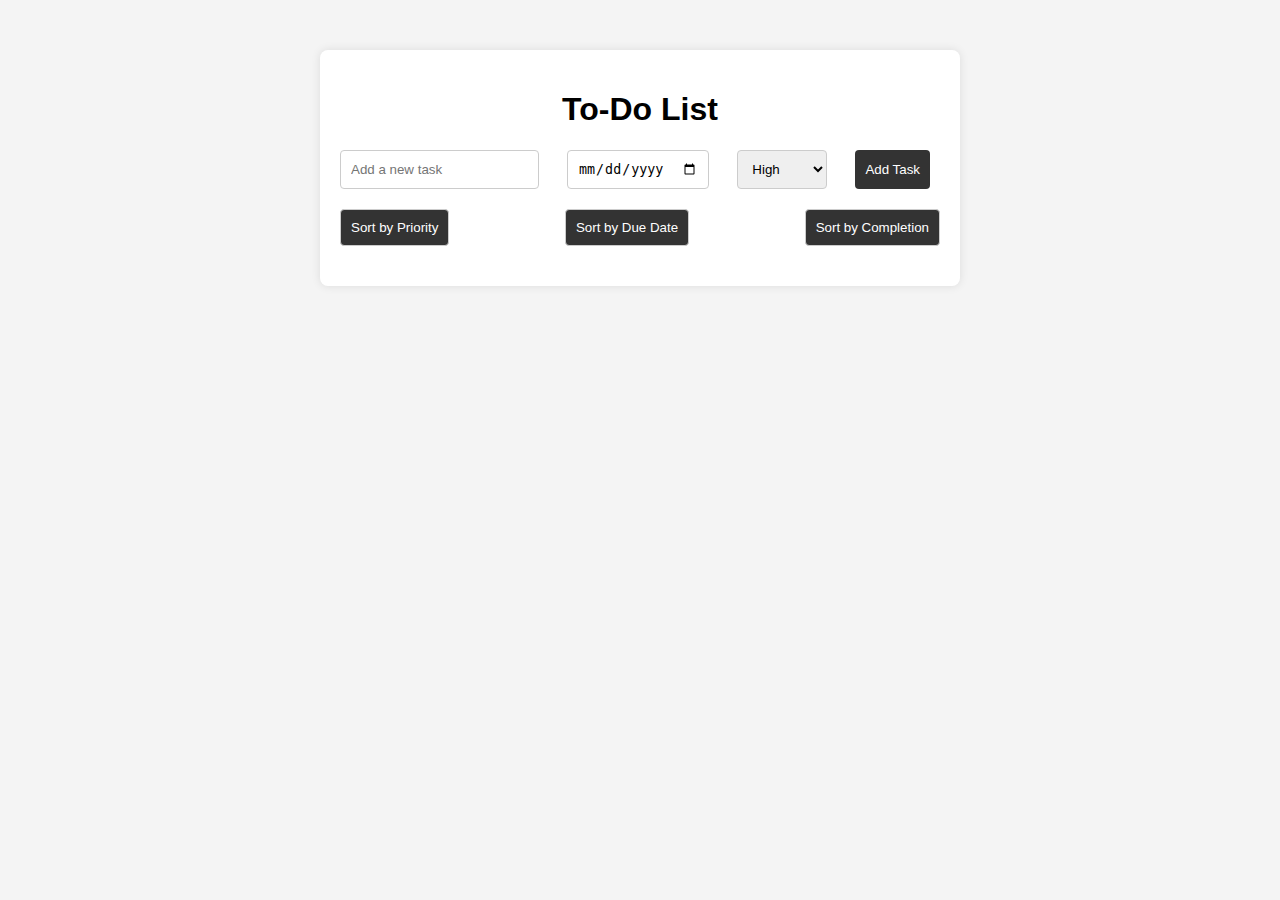
<file: TASK-1/index.HTML>
<!DOCTYPE html>
<html lang="en">
<head>
    <meta charset="UTF-8">
    <meta name="viewport" content="width=device-width, initial-scale=1.0">
    <title>To-Do List</title>
    <link rel="stylesheet" href="styles.css">
</head>
<body>
    <div class="container">
        <h1>To-Do List</h1>
        <form id="todo-form">
            <input type="text" id="task" placeholder="Add a new task" required>
            <input type="date" id="due-date" required>
            <select id="priority">
                <option value="High">High</option>
                <option value="Medium">Medium</option>
                <option value="Low">Low</option>
            </select>
            <button type="submit">Add Task</button>
        </form>
        <div class="sort-options">
            <button id="sort-priority">Sort by Priority</button>
            <button id="sort-due-date">Sort by Due Date</button>
            <button id="sort-completion">Sort by Completion</button>
        </div>
        <ul id="todo-list"></ul>
    </div>
    <script src="scripts.js"></script>
</body>
</html>
</file>
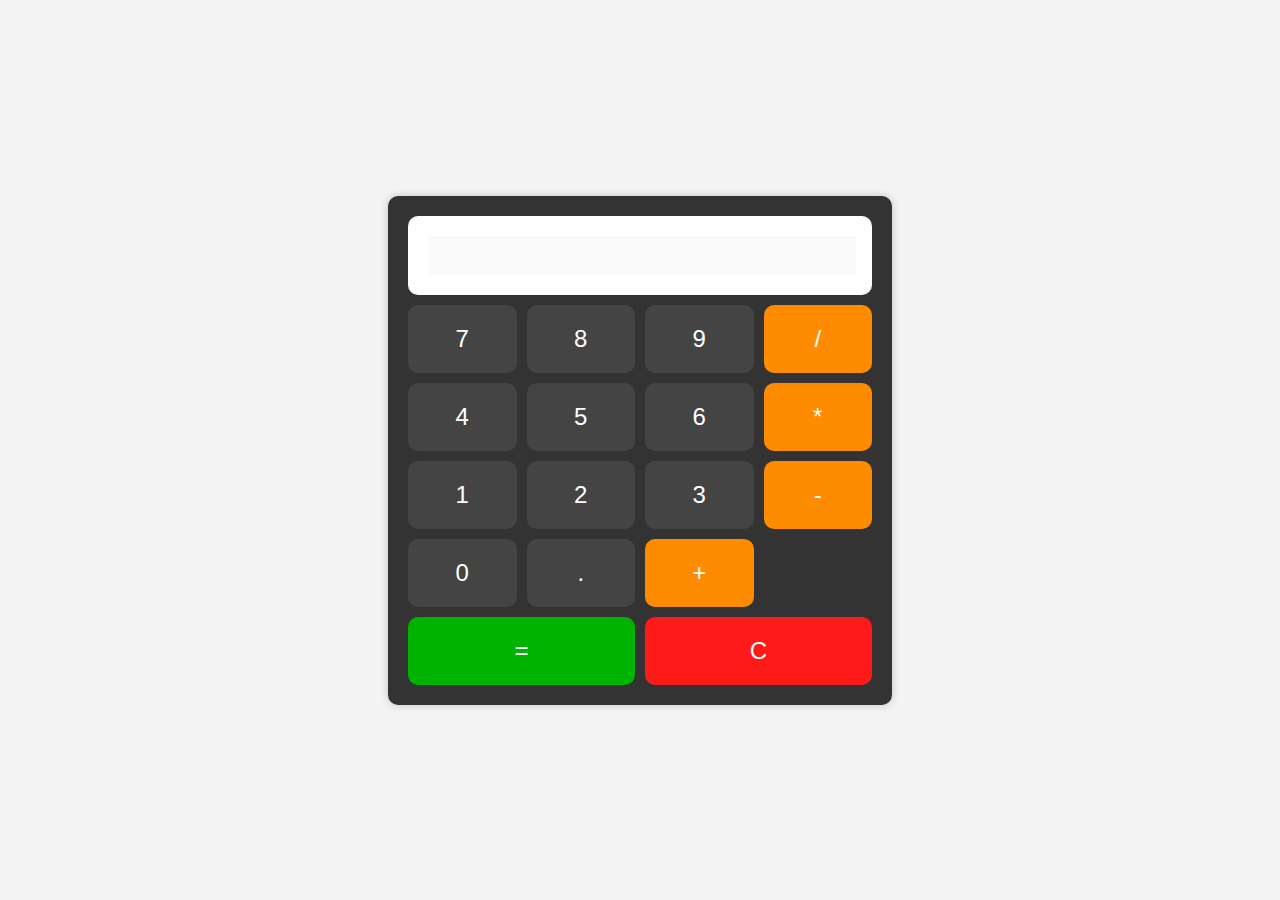
<file: TASK-2/index.HTML>
<!DOCTYPE html>
<html lang="en">
<head>
    <meta charset="UTF-8">
    <meta name="viewport" content="width=device-width, initial-scale=1.0">
    <title>Calculator</title>
    <link rel="stylesheet" href="styles.css">
</head>
<body>
    <div class="calculator">
        <div class="display">
            <input type="text" id="display" disabled>
        </div>
        <div class="buttons">
            <button class="btn" data-value="7">7</button>
            <button class="btn" data-value="8">8</button>
            <button class="btn" data-value="9">9</button>
            <button class="btn operator" data-value="/">/</button>
            <button class="btn" data-value="4">4</button>
            <button class="btn" data-value="5">5</button>
            <button class="btn" data-value="6">6</button>
            <button class="btn operator" data-value="*">*</button>
            <button class="btn" data-value="1">1</button>
            <button class="btn" data-value="2">2</button>
            <button class="btn" data-value="3">3</button>
            <button class="btn operator" data-value="-">-</button>
            <button class="btn" data-value="0">0</button>
            <button class="btn" data-value=".">.</button>
            <button class="btn operator" data-value="+">+</button>
            <button class="btn equal" data-value="=">=</button>
            <button class="btn clear" data-value="C">C</button>
        </div>
    </div>
    <script src="scripts.js"></script>
</body>
</html>
</file>
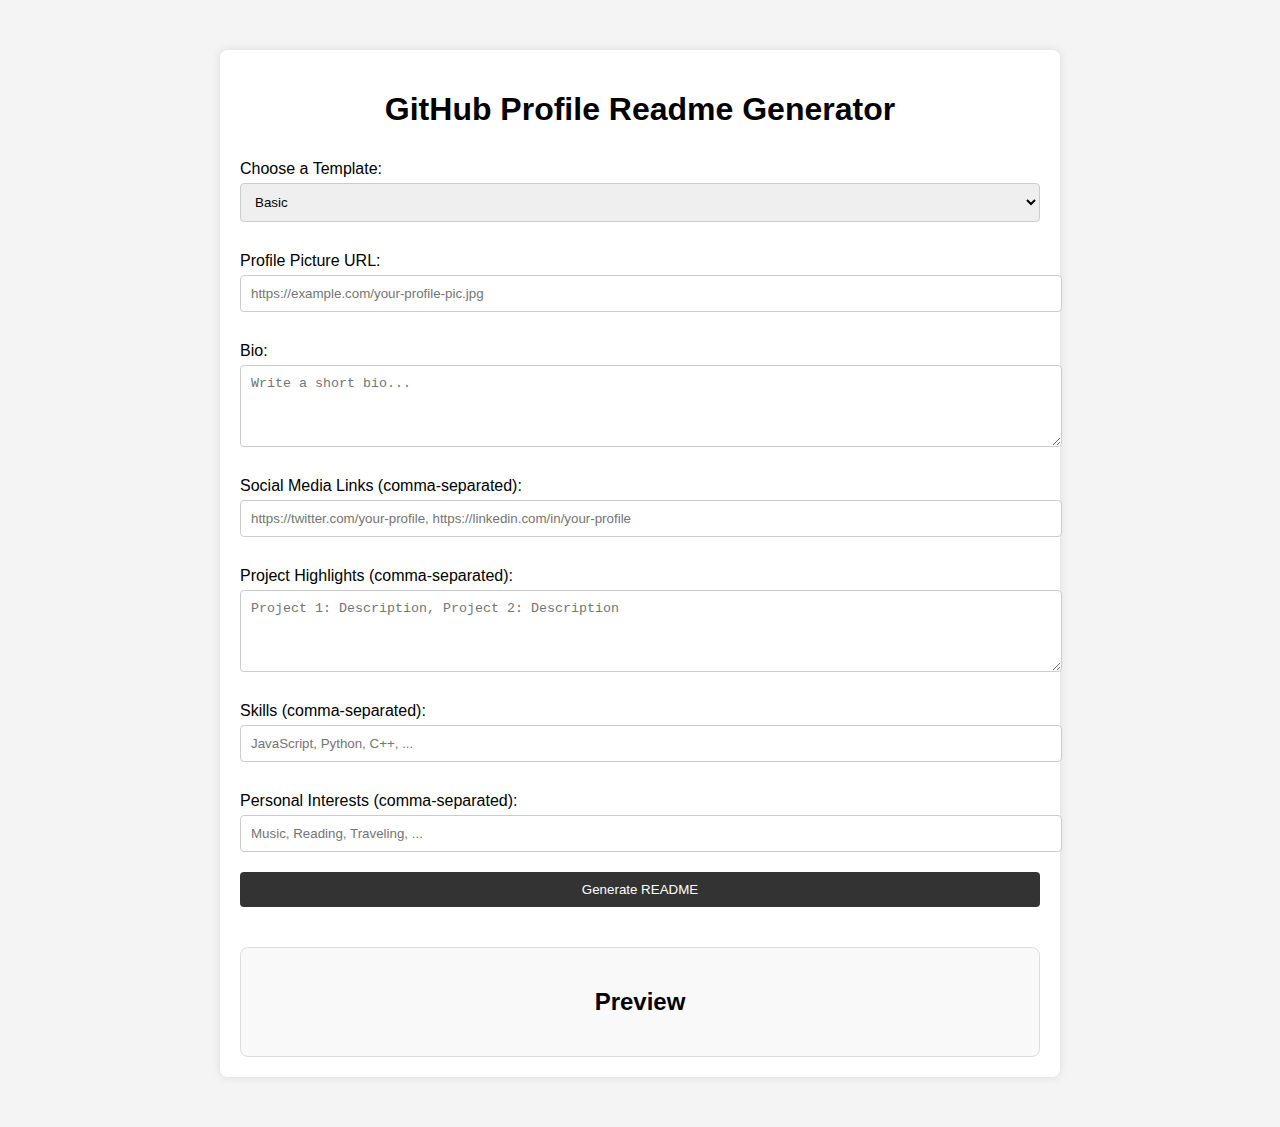
<file: TASK-4/index.HTML>
<!DOCTYPE html>
<html lang="en">
<head>
    <meta charset="UTF-8">
    <meta name="viewport" content="width=device-width, initial-scale=1.0">
    <title>GitHub Profile Readme Generator</title>
    <link rel="stylesheet" href="styles.css">
</head>
<body>
    <div class="container">
        <h1>GitHub Profile Readme Generator</h1>
        <form id="readme-form">
            <label for="template">Choose a Template:</label>
            <select id="template">
                <option value="basic">Basic</option>
                <option value="projects">Showcase Projects</option>
                <option value="skills">Highlight Skills</option>
                <option value="interests">Personal Interests</option>
            </select>

            <label for="profile-picture">Profile Picture URL:</label>
            <input type="url" id="profile-picture" placeholder="https://example.com/your-profile-pic.jpg">

            <label for="bio">Bio:</label>
            <textarea id="bio" rows="4" placeholder="Write a short bio..."></textarea>

            <label for="social-links">Social Media Links (comma-separated):</label>
            <input type="text" id="social-links" placeholder="https://twitter.com/your-profile, https://linkedin.com/in/your-profile">

            <label for="projects">Project Highlights (comma-separated):</label>
            <textarea id="projects" rows="4" placeholder="Project 1: Description, Project 2: Description"></textarea>

            <label for="skills">Skills (comma-separated):</label>
            <input type="text" id="skills" placeholder="JavaScript, Python, C++, ...">

            <label for="interests">Personal Interests (comma-separated):</label>
            <input type="text" id="interests" placeholder="Music, Reading, Traveling, ...">

            <button type="button" id="generate-readme">Generate README</button>
        </form>

        <div id="preview">
            <h2>Preview</h2>
            <pre id="readme-output"></pre>
        </div>
    </div>
    <script src="scripts.js"></script>
</body>
</html>
</file>
<file: TASK-1/styles.css>
/* styles.css */

body {
    font-family: Arial, sans-serif;
    background-color: #f4f4f4;
    margin: 0;
    padding: 0;
}

.container {
    max-width: 600px;
    margin: 50px auto;
    padding: 20px;
    background: #fff;
    border-radius: 8px;
    box-shadow: 0 0 10px rgba(0, 0, 0, 0.1);
}

h1 {
    text-align: center;
}

form {
    display: flex;
    justify-content: space-between;
    margin-bottom: 20px;
}

form input, form select, form button {
    padding: 10px;
    margin-right: 10px;
    border: 1px solid #ccc;
    border-radius: 4px;
}

form button {
    background: #333;
    color: #fff;
    border: none;
    cursor: pointer;
}

.sort-options {
    display: flex;
    justify-content: space-between;
    margin-bottom: 20px;
}

.sort-options button {
    padding: 10px;
    border: 1px solid #ccc;
    border-radius: 4px;
    background: #333;
    color: #fff;
    cursor: pointer;
}

ul {
    list-style: none;
    padding: 0;
}

li {
    display: flex;
    justify-content: space-between;
    padding: 10px;
    background: #f9f9f9;
    border: 1px solid #ddd;
    border-radius: 4px;
    margin-bottom: 10px;
}

li.completed {
    text-decoration: line-through;
    color: #888;
}

li button {
    border: none;
    background: none;
    cursor: pointer;
    color: #333;
}

li button.edit {
    margin-right: 10px;
}

li button.delete {
    color: red;
}
</file>
<file: TASK-2/styles.css>
/* styles.css */

body {
    display: flex;
    justify-content: center;
    align-items: center;
    height: 100vh;
    margin: 0;
    font-family: Arial, sans-serif;
    background-color: #f4f4f4;
}

.calculator {
    background: #333;
    padding: 20px;
    border-radius: 10px;
    box-shadow: 0 0 10px rgba(0, 0, 0, 0.2);
}

.display {
    background: #fff;
    padding: 20px;
    border-radius: 10px;
    margin-bottom: 10px;
    text-align: right;
}

.display input {
    border: none;
    width: 100%;
    font-size: 2em;
    text-align: right;
}

.buttons {
    display: grid;
    grid-template-columns: repeat(4, 1fr);
    gap: 10px;
}

.btn {
    background: #444;
    color: #fff;
    padding: 20px;
    border: none;
    border-radius: 10px;
    font-size: 1.5em;
    cursor: pointer;
    transition: background 0.3s;
}

.btn:hover {
    background: #555;
}

.btn.operator {
    background: #ff8c00;
}

.btn.operator:hover {
    background: #ffa500;
}

.btn.equal {
    background: #00b300;
    grid-column: span 2;
}

.btn.equal:hover {
    background: #00cc00;
}

.btn.clear {
    background: #ff1a1a;
    grid-column: span 2;
}

.btn.clear:hover {
    background: #ff3333;
}
</file>
<file: TASK-4/styles.css>
/* styles.css */

body {
    font-family: Arial, sans-serif;
    background-color: #f4f4f4;
    margin: 0;
    padding: 0;
}

.container {
    max-width: 800px;
    margin: 50px auto;
    padding: 20px;
    background: #fff;
    border-radius: 8px;
    box-shadow: 0 0 10px rgba(0, 0, 0, 0.1);
}

h1, h2 {
    text-align: center;
}

form {
    display: flex;
    flex-direction: column;
}

label {
    margin: 10px 0 5px;
}

input, textarea, select, button {
    padding: 10px;
    margin-bottom: 20px;
    border: 1px solid #ccc;
    border-radius: 4px;
    width: 100%;
}

button {
    background: #333;
    color: #fff;
    border: none;
    cursor: pointer;
    transition: background 0.3s;
}

button:hover {
    background: #555;
}

#preview {
    background: #f9f9f9;
    padding: 20px;
    border-radius: 8px;
    border: 1px solid #ddd;
    margin-top: 20px;
}

#readme-output {
    white-space: pre-wrap;
    word-wrap: break-word;
}
</file>
